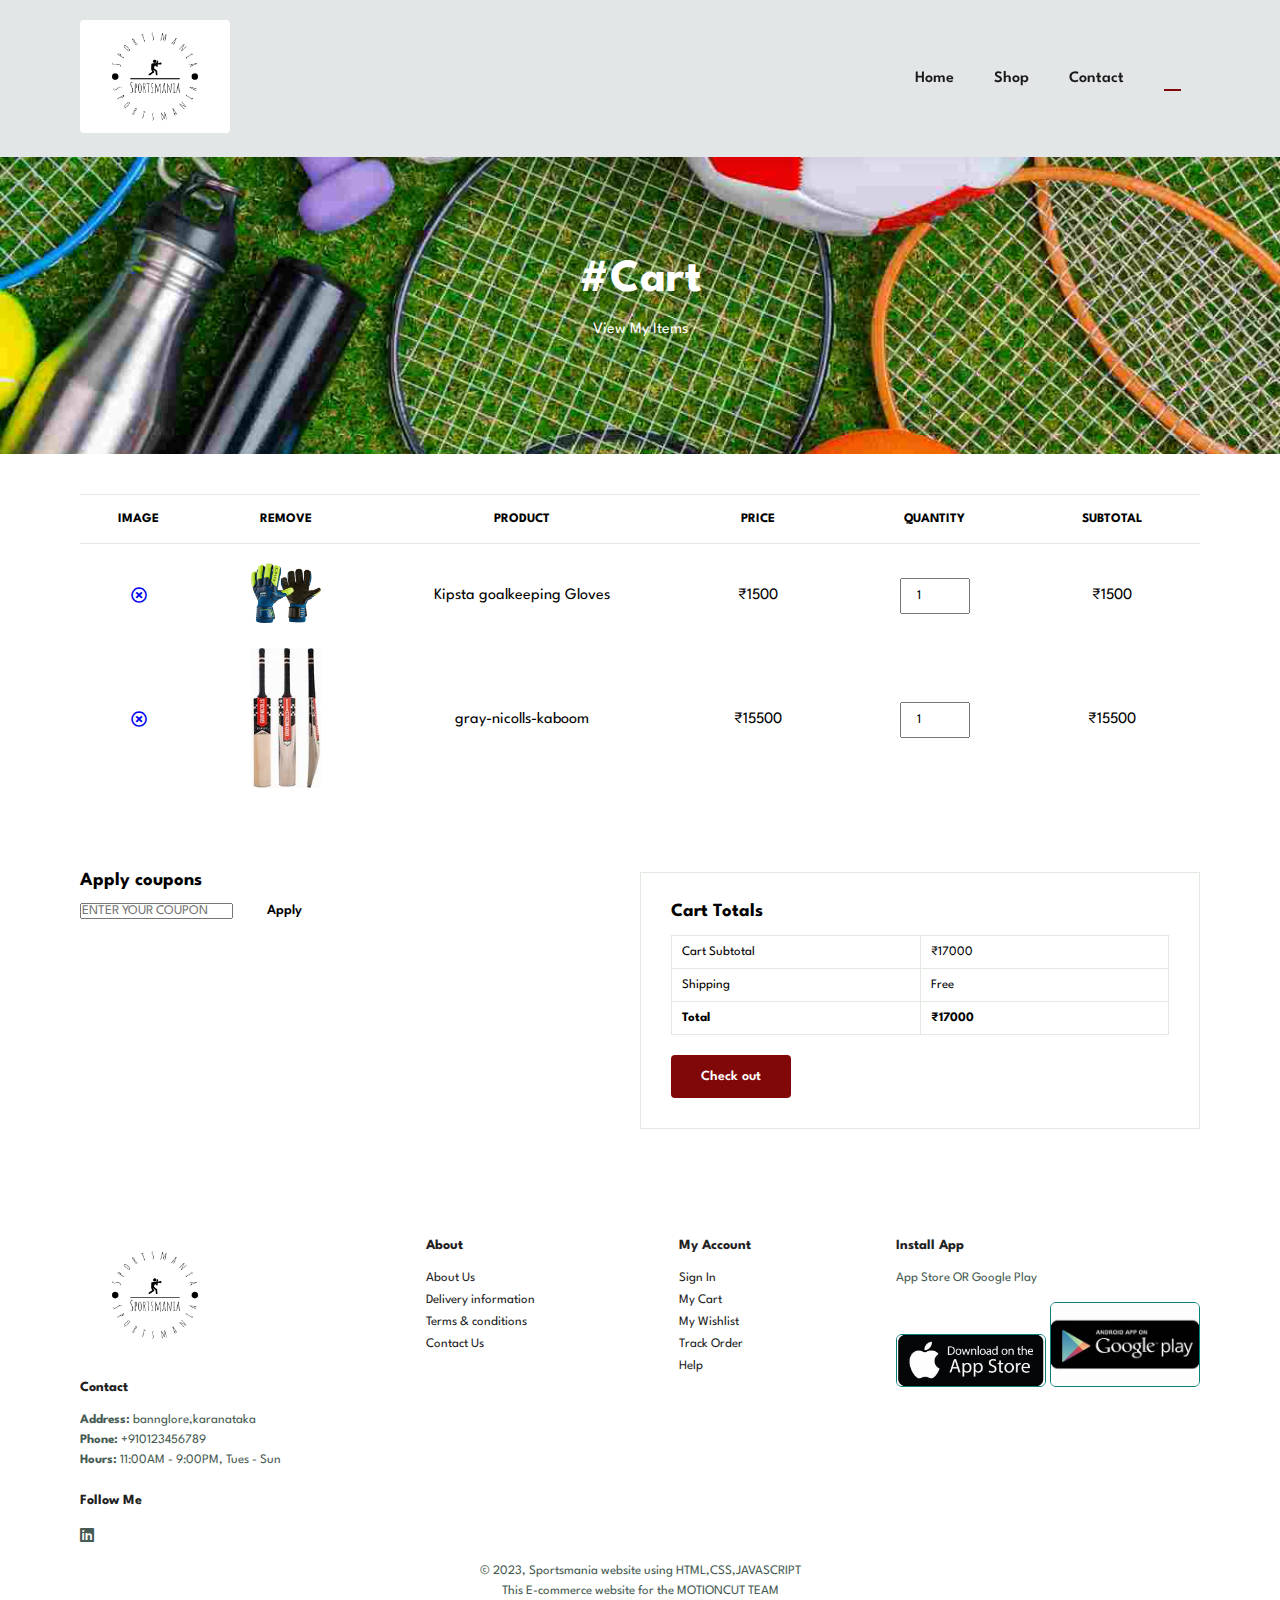
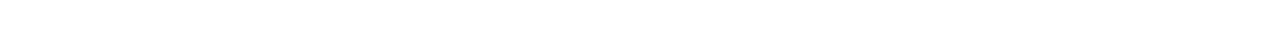
<file: cart.html>
<!DOCTYPE html>
<html lang="en">

    <head>
        <meta charset="UTF-8">
        <meta http-equiv="X-UA-Compatible" content="IE=edge">
        <meta name="viewport" content="width=device-width, initial-scale=1.0">
        <title>Sportsmania</title>
        <link rel="stylesheet" href="https://pro.fontawesome.com/releases/v5.10.0/css/all.css" />

        <link rel="stylesheet" href="style.css">
    </head>

    <body>
        <section id="header">
            <a href="#"><img src="logo.png" class="logo" alt=""></a>
            
            <div>
                <ul id="navbar">
                   <li><a href="index.html">Home</a></li>
                   <li><a href="shop.html">Shop</a></li>
                   <li><a href="contact.html">Contact</a></li>   
                   <li id="lg-bag"><a class="active" href="cart.html"><i class="far fa-shopping-bag"></i></a></li>
                   <a href="#" id="close"><i class="far fa-times"></i></a>
                </ul>
            </div>

            <div id="mobile">
                <a href="cart.html"><i class="far fa-shopping-bag"></i></a>
                <i id="bar" class="fas fa-outdent"></i>
            </div>
        </section>

        <section id="page-header" class="about-header">
            <h2>#Cart </h2>
            <p>View My Items</p>
        

        </section>
        
        <section id="cart" class="section-p1">
            <div class="cart-items">
                <table width="100%">
                    <thead>
                        <tr>
                            <td>Image</td>
                            <td>Remove</td>
                            <td>Product</td>
                            <td>Price</td>
                            <td>Quantity</td>
                            <td>Subtotal</td>
                        </tr>
                    </thead>
                <tbody>
                    <tr class="cart-row">
                        <td><a href="#"><i class="far fa-times-circle"></i></a></td>
                        <td><img src="P1goalkeeping-gloves.jpg"alt=""></td>
                        <td>Kipsta goalkeeping Gloves</td>
                        <td class="cart-price">₹1500</td>
                        <td><input class="cart-quantity-input" type="number" value="1"></td>
                        <td class="cart-subtotal">₹1500</td>
                    </tr>
                    <tr class="cart-row">
                        <td><a href="#"><i class="far fa-times-circle"></i></a></td>
                        <td><img src="P1gray-nicolls bat.jpg"alt=""></td>
                        <td>gray-nicolls-kaboom</td>
                        <td class="cart-price">₹15500</td>
                        <td><input class="cart-quantity-input" type="number" value="1"></td>
                        <td class="cart-subtotal">₹15500</td>
                     </tr>
                </tbody>
                </table>
            </div>
        </section>

        <section id="cart-Add" class="section-p1">
            <div id="cart-total">
                <h3>Apply coupons</h3>
                <div>
                    <input type="text" placeholder="ENTER YOUR COUPON">
                    <button class="normal">Apply</button>
                </div>
            </div>

            <div id="subtotal">
                <h3>Cart Totals</h3>
                <table>
                    <tr>
                        <td>Cart Subtotal</td>
                        <td>₹17000</td>
                    </tr>
                    <tr>
                        <td>Shipping</td>
                        <td> Free</td>
                    </tr>
                    <tr>
                        <td><strong>Total</strong></td>
                        <td><strong>₹17000</strong></td>
                    </tr>
                </table>
                <button class="normal">Check out </button>
            </div>
        </section>
        <script src="script.js"></script>
        <footer class="section-p1">
            <div class="col">
                <img class="logo" src="logo.png" alt="">
                <h4>Contact</h4>
                <p><strong>Address:</strong> bannglore,karanataka</p>
                <p><strong>Phone:</strong> +910123456789</p>
                <p><strong>Hours:</strong> 11:00AM - 9:00PM, Tues - Sun </p>
                <div class="follow">
                    <h4>Follow Me</h4>
                    <div class="icon">
                        <a href="https://www.linkedin.com/in/aga-asghar-murthuza-38aa60265" target="blank"></a><i class="fab fa-linkedin"></i>
                    </div>
                </div>
            </div>

            <div class="col">
                <h4>About</h4>
                <a href="#">About Us</a>
                <a href="#">Delivery information</a>
                <a href="#">Terms & conditions</a>
                <a href="#">Contact Us</a>
            </div>

            <div class="col">
                <h4>My Account</h4>
                <a href="#">Sign In</a>
                <a href="#">My Cart</a>
                <a href="#">My Wishlist</a>
                <a href="#">Track Order</a>
                <a href="#">Help</a>
            </div>

            <div class="col install">
                <h4>Install App</h4>
                <p>App Store OR Google Play</p>
                <div class="row">
                    <img src="app store.jpg"alt="">
                    <img src="google store.jpg"alt="">
                </div>
            </div>

            <div class="copyright">
                <p>© 2023, Sportsmania website using HTML,CSS,JAVASCRIPT</p>
                <P>This E-commerce website for the MOTIONCUT TEAM </P>
            </div>
        </footer>

    </body>

</html>
</file>
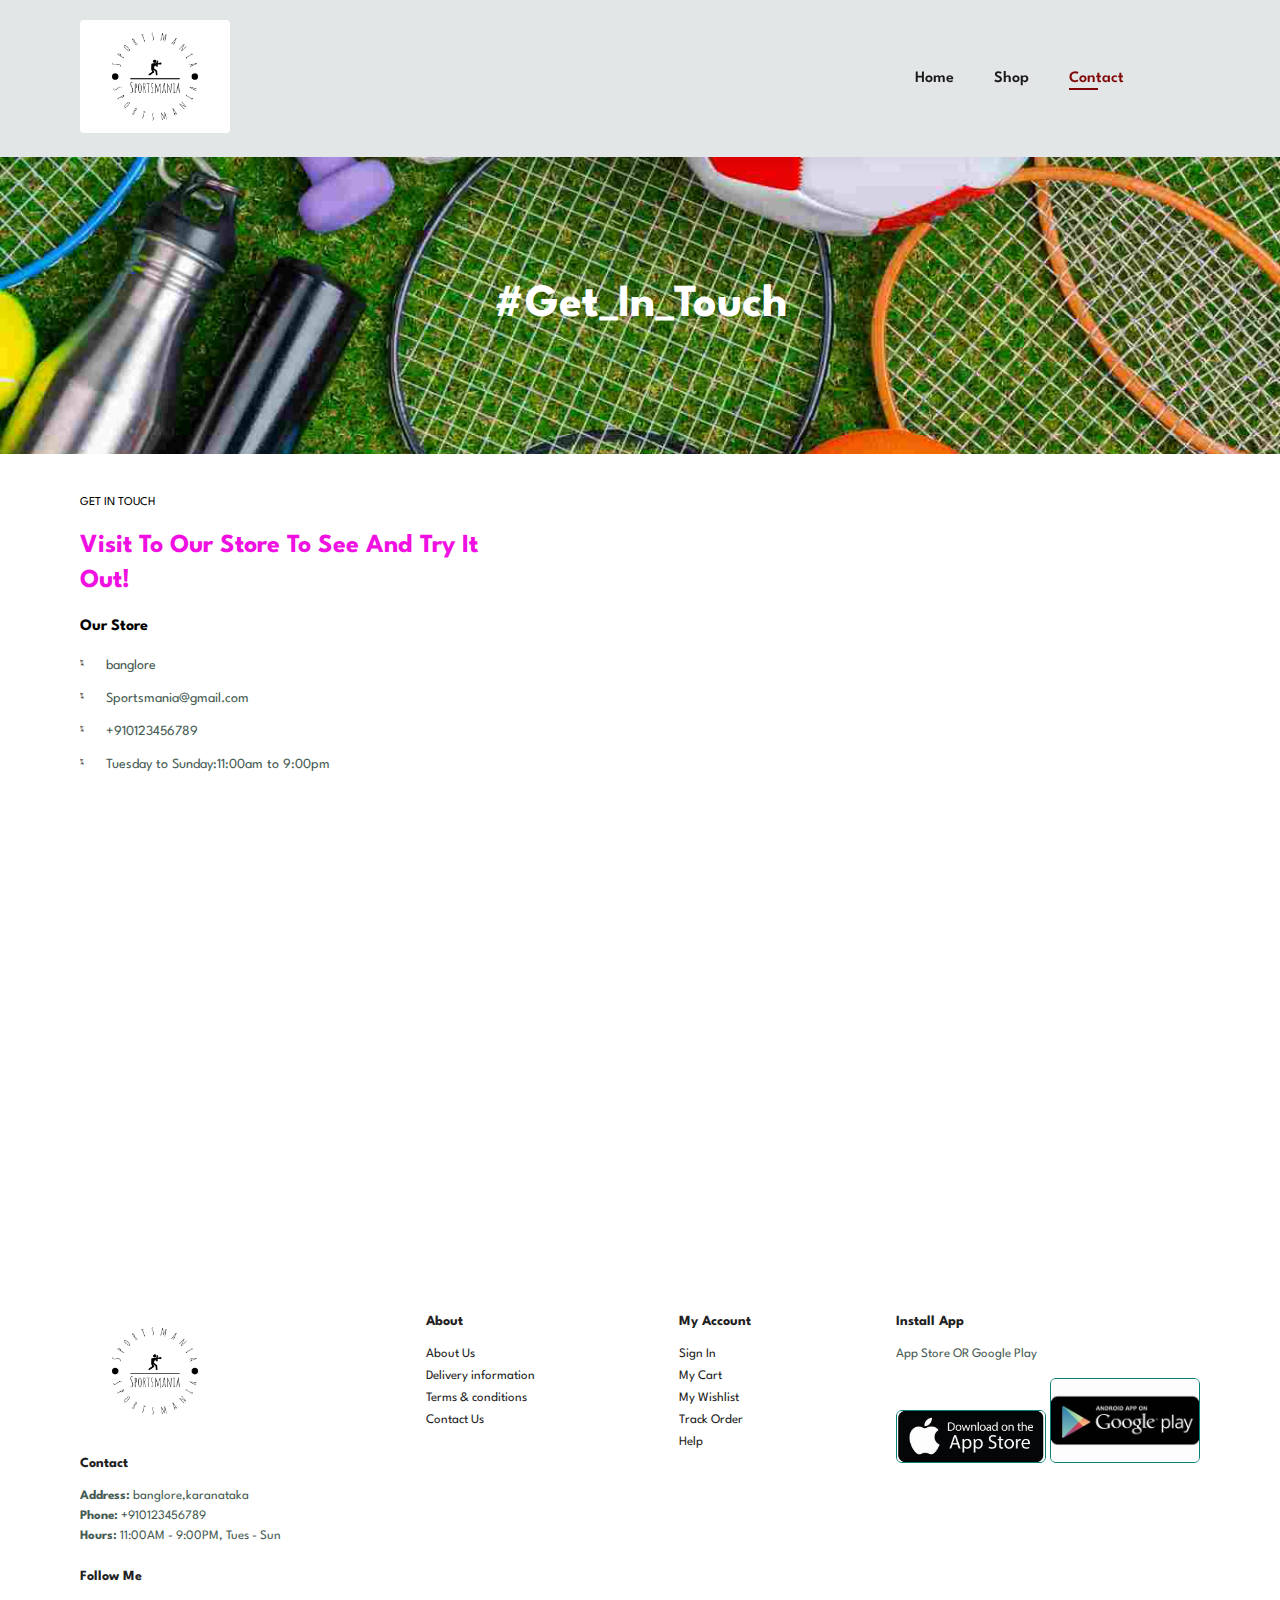
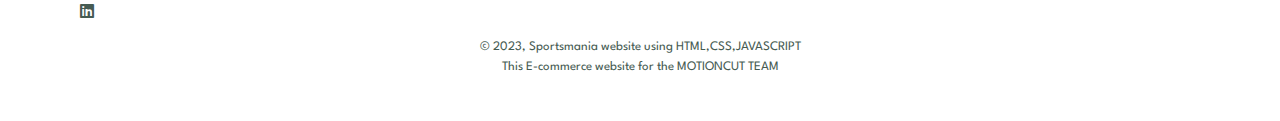
<file: contact.html>
<!DOCTYPE html>
<html lang="en">

    <head>
        <meta charset="UTF-8">
        <meta http-equiv="X-UA-Compatible" content="IE=edge">
        <meta name="viewport" content="width=device-width, initial-scale=1.0">
        <title>Sportsmania</title>
        <link rel="stylesheet" href="https://pro.fontawesome.com/releases/v5.10.0/css/all.css" />

        <link rel="stylesheet" href="style.css">
    </head>

    <body>
        <section id="header">
            <a href="#"><img src="logo.png" class="logo" alt=""></a>
            
            <div>
                <ul id="navbar">
                   <li><a href="index.html">Home</a></li>
                   <li><a href="shop.html">Shop</a></li>
                   <li><a class="active" href="contact.html">Contact</a></li>   
                   <li id="lg-bag"><a href="cart.html"><i class="far fa-shopping-bag"></i></a></li>
                   <a href="#" id="close"><i class="far fa-times"></i></a>
                </ul>
            </div>

            <div id="mobile">
                <a href="cart.html"><i class="far fa-shopping-bag"></i></a>
                <i id="bar" class="fas fa-outdent"></i>
            </div>
        </section>

        <section id="page-header" class="about-header">
            <h2>#Get_In_Touch</h2>
        

        </section>
        
        <section id="Contact-details" class="section-p1">
            <div class="details">
                <span> GET IN TOUCH </span>
                <h2>Visit To Our Store To See And Try It Out!</h2>
                <h3>Our Store</h3>
                <div>
                    <li>
                        <i class="fal fa-map"></i>
                        <p>banglore</p>
                    </li>
                    <li>
                        <i class="fal fa-envelope"></i>
                        <p>Sportsmania@gmail.com</p>
                    </li>
                    <li>
                        <i class="fal fa-phone-alt"></i>
                        <p> +910123456789</p>
                    </li> <li>
                        <i class="fal fa-clock"></i>
                        <p>Tuesday to Sunday:11:00am to 9:00pm </p>
                    </li>
                </div>
            </div>
            <div class="map">
               <iframe src="https://www.google.com/maps/embed?pb=!1m18!1m12!1m3!1d248849.56659373984!2d77.46612615528802!3d12.95428023609803!2m3!1f0!2f0!3f0!3m2!1i1024!2i768!4f13.1!3m3!1m2!1s0x3bae1670c9b44e6d%3A0xf8dfc3e8517e4fe0!2sBengaluru%2C%20Karnataka!5e0!3m2!1sen!2sin!4v1696522395459!5m2!1sen!2sin" width="600" height="450" style="border:0;" allowfullscreen="" loading="lazy" referrerpolicy="no-referrer-when-downgrade"></iframe>
            </div>

        </section>
        
        <footer class="section-p1">
            <div class="col">
                <img class="logo" src="logo.png" alt="">
                <h4>Contact</h4>
                <p><strong>Address:</strong> banglore,karanataka</p>
                <p><strong>Phone:</strong> +910123456789</p>
                <p><strong>Hours:</strong> 11:00AM - 9:00PM, Tues - Sun </p>
                <div class="follow">
                    <h4>Follow Me</h4>
                    <div class="icon">
                        <a href="https://www.linkedin.com/in/aga-asghar-murthuza-38aa60265" target="blank"></a><i class="fab fa-linkedin"></i>
                    </div>
                </div>
            </div>

            <div class="col">
                <h4>About</h4>
                <a href="#">About Us</a>
                <a href="#">Delivery information</a>
                <a href="#">Terms & conditions</a>
                <a href="#">Contact Us</a>
            </div>

            <div class="col">
                <h4>My Account</h4>
                <a href="#">Sign In</a>
                <a href="#">My Cart</a>
                <a href="#">My Wishlist</a>
                <a href="#">Track Order</a>
                <a href="#">Help</a>
            </div>

            <div class="col install">
                <h4>Install App</h4>
                <p>App Store OR Google Play</p>
                <div class="row">
                    <img src="app store.jpg"alt="">
                    <img src="google store.jpg"alt="">
                </div>
            </div>

            <div class="copyright">
                <p>© 2023, Sportsmania website using HTML,CSS,JAVASCRIPT</p>
                <P>This E-commerce website for the MOTIONCUT TEAM </P>
            </div>
        </footer>

        <script src="script.js"></script>
    </body>

</html>
</file>
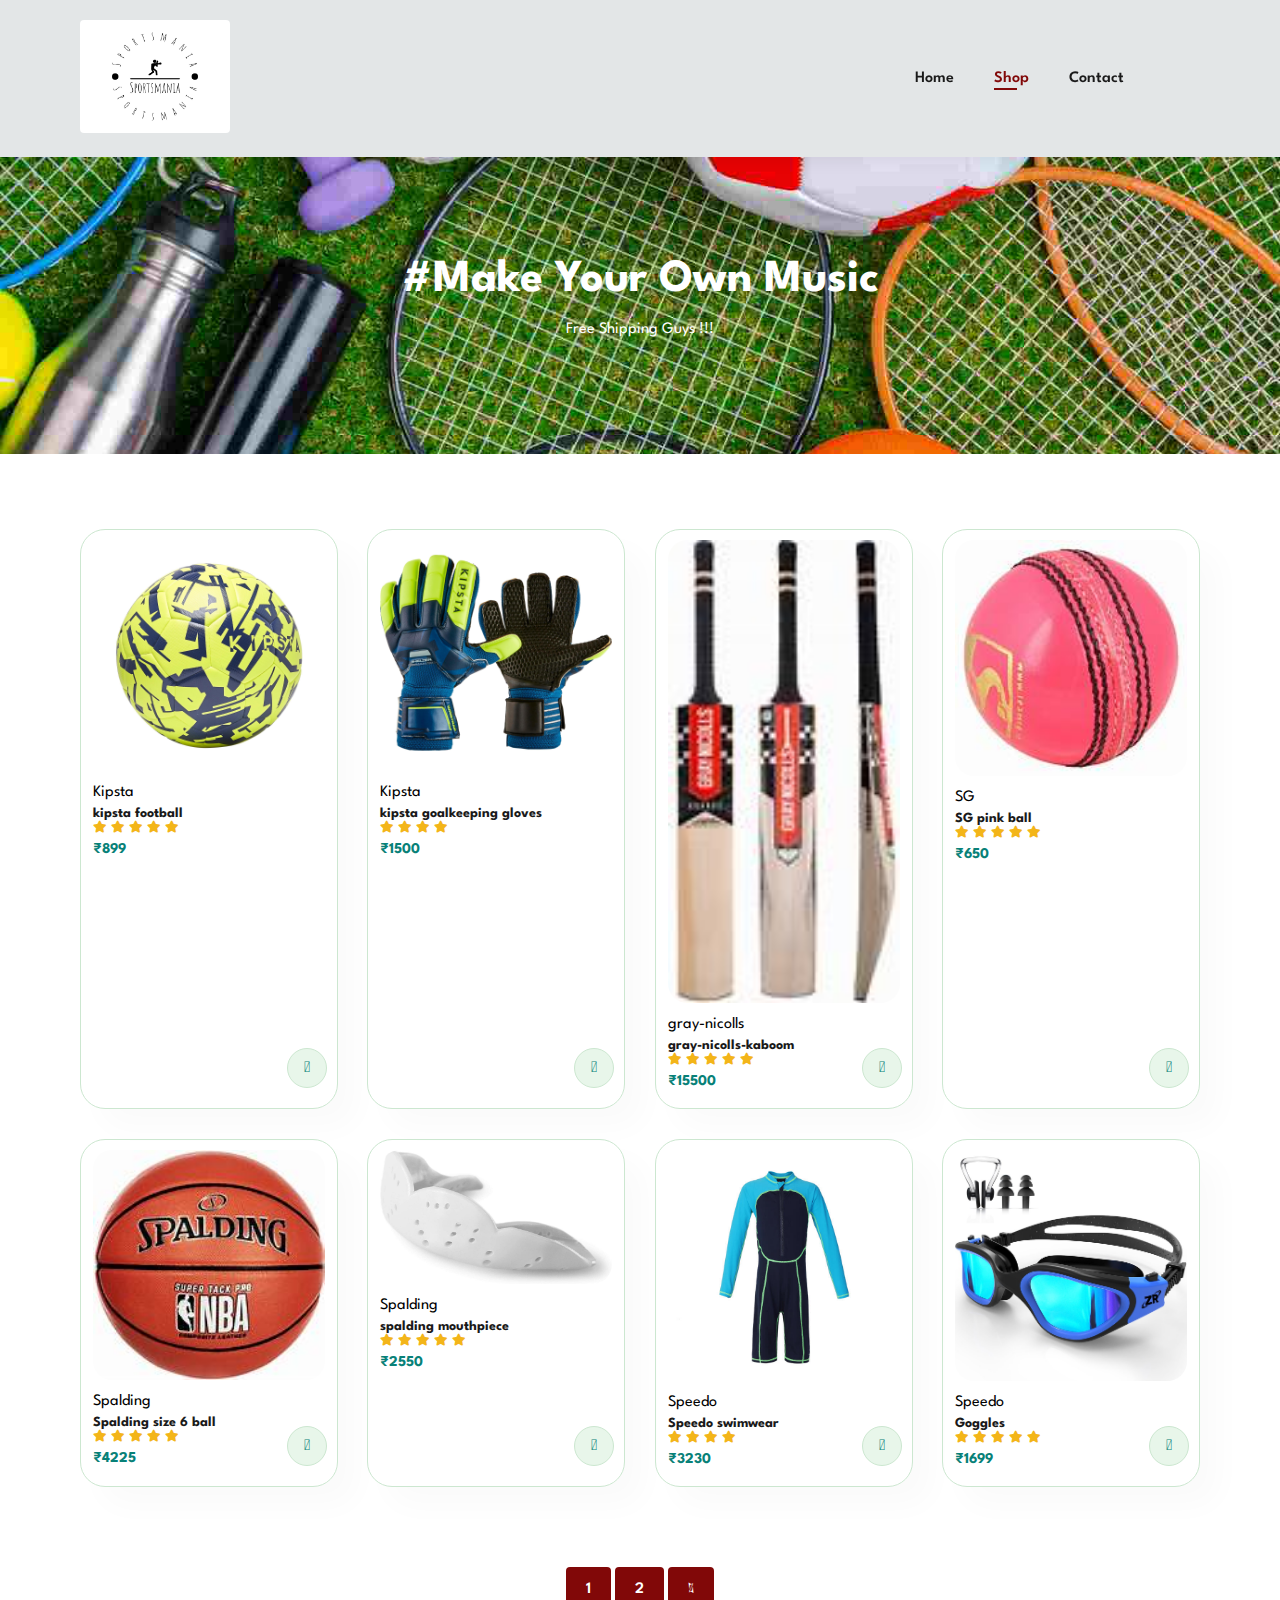
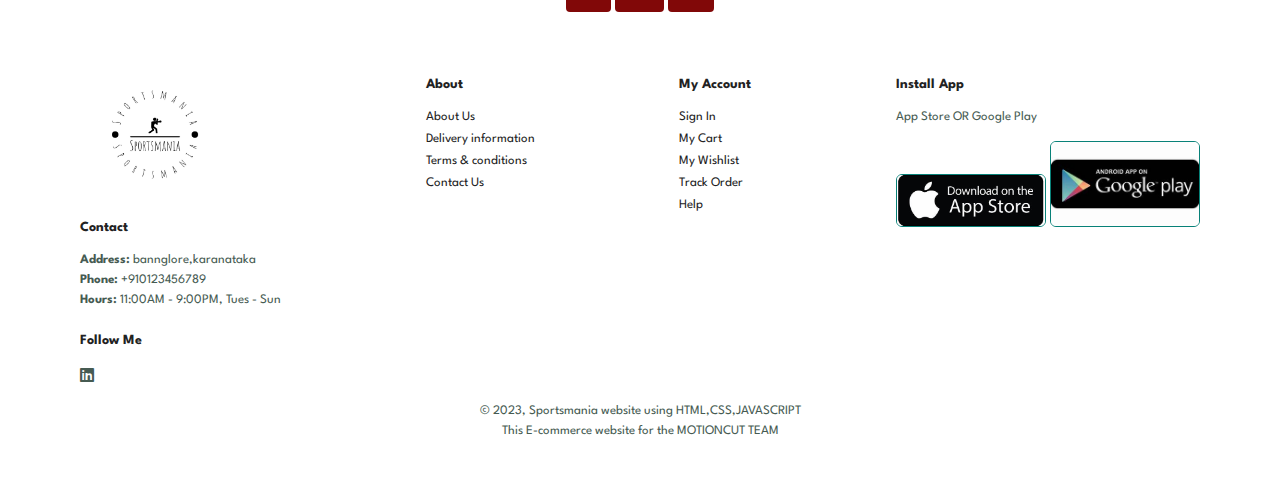
<file: shop.html>
<!DOCTYPE html>
<html lang="en">

    <head>
        <meta charset="UTF-8">
        <meta http-equiv="X-UA-Compatible" content="IE=edge">
        <meta name="viewport" content="width=device-width, initial-scale=1.0">
        <title>Sportsmania</title>
        <link rel="stylesheet" href="https://pro.fontawesome.com/releases/v5.10.0/css/all.css" />

        <link rel="stylesheet" href="style.css">
    </head>

    <body>
        <section id="header">
            <a href="#"><img src="logo.png" class="logo" alt=""></a>
            
            <div>
                <ul id="navbar">
                   <li><a href="index.html">Home</a></li>
                   <li><a class="active" href="shop.html">Shop</a></li>
                   <li><a href="contact.html">Contact</a></li>   
                   <li id="lg-bag"><a href="cart.html"><i class="far fa-shopping-bag"></i></a></li>
                   <a href="#" id="close"><i class="far fa-times"></i></a>
                </ul>
            </div>

            <div id="mobile">
                <a href="cart.html"><i class="far fa-shopping-bag"></i></a>
                <i id="bar" class="fas fa-outdent"></i>
            </div>
        </section>

        <section id="page-header">
            <h2>#Make Your Own Music</h2>
            <p>Free Shipping Guys  !!!</p>
        </section>
        
        <section id="product1" class="section-p1">
            <div class="pro-container">
                <div class="pro">
                    <img src="P1kipsta-football.png" alt="">
                    <div class="des">
                        <span>Kipsta</span>
                        <h5>kipsta football</h5>
                        <div class="star">
                            <i class="fas fa-star"></i>
                            <i class="fas fa-star"></i>
                            <i class="fas fa-star"></i>
                            <i class="fas fa-star"></i>
                            <i class="fas fa-star"></i>
                        </div>
                        <h4>₹899</h4>
                    </div>
                    <a href="#"><i class="fal fa-shopping-cart cart"></i></a>
                </div>
                <div class="pro" onclick="window.location.href='singleproduct.html';">
                    <img src="P1goalkeeping-gloves.jpg">
                    <div class="des">
                        <span>Kipsta</span>
                        <h5>kipsta goalkeeping gloves</h5>
                        <div class="star">
                            <i class="fas fa-star"></i>
                            <i class="fas fa-star"></i>
                            <i class="fas fa-star"></i>
                            <i class="fas fa-star"></i>
                        </div>
                        <h4>₹1500</h4>
                    </div>
                    <a href="#"><i class="fal fa-shopping-cart cart"></i></a>
                </div>
                <div class="pro">
                    <img src="P1gray-nicolls bat.jpg" alt="">
                    <div class="des">
                        <span>gray-nicolls</span>
                        <h5>gray-nicolls-kaboom</h5>
                        <div class="star">
                            <i class="fas fa-star"></i>
                            <i class="fas fa-star"></i>
                            <i class="fas fa-star"></i>
                            <i class="fas fa-star"></i>
                            <i class="fas fa-star"></i>
                        </div>
                        <h4>₹15500</h4>
                    </div>
                    <a href="#"><i class="fal fa-shopping-cart cart"></i></a>
                </div>
                <div class="pro">
                    <img src="P1sg-pink-ball.jpg" alt="">
                    <div class="des">
                        <span>SG</span>
                        <h5>SG pink ball</h5>
                        <div class="star">
                            <i class="fas fa-star"></i>
                            <i class="fas fa-star"></i>
                            <i class="fas fa-star"></i>
                            <i class="fas fa-star"></i>
                            <i class="fas fa-star"></i>
                        </div>
                        <h4>₹650</h4>
                    </div>
                    <a href="#"><i class="fal fa-shopping-cart cart"></i></a>
                </div>
                <div class="pro">
                    <img src="P1spalding-size 6.jpg" alt="">
                    <div class="des">
                        <span>Spalding</span>
                        <h5>Spalding size 6 ball</h5>
                        <div class="star">
                            <i class="fas fa-star"></i>
                            <i class="fas fa-star"></i>
                            <i class="fas fa-star"></i>
                            <i class="fas fa-star"></i>
                            <i class="fas fa-star"></i>
                        </div>
                        <h4>₹4225</h4>
                    </div>
                    <a href="#"><i class="fal fa-shopping-cart cart"></i></a>
                </div>
                <div class="pro">
                    <img src="P1mouthpiece.jpg" alt="">
                    <div class="des">
                        <span>Spalding</span>
                        <h5>spalding mouthpiece</h5>
                        <div class="star">
                            <i class="fas fa-star"></i>
                            <i class="fas fa-star"></i>
                            <i class="fas fa-star"></i>
                            <i class="fas fa-star"></i>
                            <i class="fas fa-star"></i>
                        </div>
                        <h4>₹2550</h4>
                    </div>
                    <a href="#"><i class="fal fa-shopping-cart cart"></i></a>
                </div>
                <div class="pro">
                    <img src="P1swim-cost.png" alt="">
                    <div class="des">
                        <span>Speedo</span>
                        <h5>Speedo swimwear</h5>
                        <div class="star">
                            <i class="fas fa-star"></i>
                            <i class="fas fa-star"></i>
                            <i class="fas fa-star"></i>
                            <i class="fas fa-star"></i>
                        </div>
                        <h4>₹3230</h4>
                    </div>
                    <a href="#"><i class="fal fa-shopping-cart cart"></i></a>
                </div>
                <div class="pro">
                    <img src="P1goggles.jpg" alt="">
                    <div class="des">
                        <span>Speedo</span>
                        <h5>Goggles</h5>
                        <div class="star">
                            <i class="fas fa-star"></i>
                            <i class="fas fa-star"></i>
                            <i class="fas fa-star"></i>
                            <i class="fas fa-star"></i>
                            <i class="fas fa-star"></i>
                        </div>
                        <h4>₹1699</h4>
                    </div>
                    <a href="#"><i class="fal fa-shopping-cart cart"></i></a>
                </div>
            </div>
        </section>

        <section id="pagination" class="section-p1">
            <a herf="#">1</a>
            <a herf="#">2</a>
            <a herf="#"><i class="fal fa-long-arrow-alt-right"></i></a>
        </section>
        
        <footer class="section-p1">
            <div class="col">
                <img class="logo" src="logo.png" alt="">
                <h4>Contact</h4>
                <p><strong>Address:</strong> bannglore,karanataka</p>
                <p><strong>Phone:</strong> +910123456789</p>
                <p><strong>Hours:</strong> 11:00AM - 9:00PM, Tues - Sun </p>
                <div class="follow">
                    <h4>Follow Me</h4>
                    <div class="icon">
                        <a href="https://www.linkedin.com/in/aga-asghar-murthuza-38aa60265" target="blank"></a><i class="fab fa-linkedin"></i>
                    </div>
                </div>
            </div>

            <div class="col">
                <h4>About</h4>
                <a href="#">About Us</a>
                <a href="#">Delivery information</a>
                <a href="#">Terms & conditions</a>
                <a href="#">Contact Us</a>
            </div>

            <div class="col">
                <h4>My Account</h4>
                <a href="#">Sign In</a>
                <a href="#">My Cart</a>
                <a href="#">My Wishlist</a>
                <a href="#">Track Order</a>
                <a href="#">Help</a>
            </div>

            <div class="col install">
                <h4>Install App</h4>
                <p>App Store OR Google Play</p>
                <div class="row">
                    <img src="app store.jpg"alt="">
                    <img src="google store.jpg"alt="">
                </div>
            </div>

            <div class="copyright">
                <p>© 2023, Sportsmania website using HTML,CSS,JAVASCRIPT</p>
                <P>This E-commerce website for the MOTIONCUT TEAM </P>
            </div>
        </footer>

        <script src="script.js"></script>
    </body>

</html>
</file>
<file: style.css>
@import url("https://fonts.googleapis.com/css2?family=Spartan:wght@100;200;300;400;500;600;700;800;900&display=swap");

* {
  margin: 0;
  padding: 0;
  box-sizing: border-box;
  font-family: "Spartan", sans-serif;
}

html {
  scroll-behavior: smooth;
}

/*------------------------ Global Styles -------------------------------*/

h1 {
  font-size: 50px;
  line-height: 64px;
  color: #222;
}

h2 {
  font-size: 46px;
  line-height: 54px;
  color: #ef10e1;
}

h4 {
  font-size: 20px;
  color: #222;
}

h6 {
  font-weight: 700;
  font-size: 12px;
}

p {
  font-size: 16px;
  color: #465b52;
  margin: 15px 0 20px 0;
}

.section-p1 {
  padding: 40px 80px;
}

.section-m1 {
  margin: 40px 0;
}

button.normal{
    font-size: 14px;
    font-weight: 600;
    padding: 15px 30px;
    color: #000;
    background-color: #fff;
    border-radius: 4px;
    cursor: pointer;
    border: none;
    outline:none;
    transition: 0.2s;
}

body {
  width: 100%;
}

/*------------------- Header start ------------------------*/

#header{
    display:flex;
    align-items: center;
    justify-content: space-between;
    padding: 20px 80px;
    background: #e3e6e7;
    box-shadow: 0 5px 15px rgba(0, 0, 0, 0.06);
    z-index: 999;
    position:sticky;
    top:0;
    left:0;
}

#header img{
    border-radius: 4px;
    width: 150px;
}

#navbar {
    display: flex;
    align-items: center;
    justify-content:center;
}

#navbar li {
    list-style: none;
    padding: 0 20px;
    position: relative;
}

#navbar li a{
    text-decoration: none;
    font-size: 16px;
    font-weight: 600;
    color: #1a1a1a;
    transition: 0.4s ease;
}

#navbar li a:hover,
#navbar li a.active {
    color: #810808;
}

#navbar li a.active::after,
#navbar li a:hover::after {
    content: "";
    width: 30%;
    height: 2px;
    background: #810808;
    position: absolute;
    bottom: -4px;
    left: 20px;
}

#mobile{
    display: none;
    align-items: center;
}

#close{
    display: none;
}

 /*--------------------- Home Page ---------------------*/

#hero{
    background-image: url("bg-image.png");
    height: 90vh;
    width: 100%;
    background-size: cover;
    background-position: top 25% right 0;
    padding:0 80px;
    display: flex;
    flex-direction: column;
    align-items: flex-start;
    justify-content: center;
}

#hero h4{
    padding: 15px;
    color: #ffffff;
    
}

#hero h1{
    color: #ffffff;
    
}

#hero button{
    background-image: url("button.png");
    background-color: transparent;
    color: #ffffff;
    border: 0;
    padding: 14px 80px 14px 65px;
    background-repeat: no-repeat;
    cursor: pointer;
    font-weight: 700;
    font-size: 15px;
    
}

#feature{
    display: flex;
    align-items: center;
    justify-content: space-between;
    flex-wrap: wrap;
}

#feature .fe-box{
    width: 260px;
    text-align: center;
    padding: 25px 15px;
    box-shadow: 20px 20px 34px rgba(0,0,0,0.03);
    border: 1px solid#cce7d0;
    border-radius: 4px;
    margin: 15px 0;
}

#feature .fe-box:hover{
    box-shadow: 10px 10px 54px rgba(70,62,221,0.1);
}

#feature .fe-box img{
    width: 100%;
    margin-bottom: 10px;
}

#feature .fe-box h6{
    display: inline-block;
    padding: 9px 8px 6px 8px;
    line-height: 1;
    border-radius: 4px;
    color: #810808;
    background-color: #fddde4;
}

#product1{
    text-align: center;
}

#product1 .pro-container{
    display: flex;
    justify-content: space-between;
    padding-top: 20px;
    flex-wrap: wrap;


}

#product1 .pro{
    width: 23%;
    min-width: 250px;
    padding: 10px 12px;
    border: 1px solid#cce7d0;
    border-radius: 25px;
    cursor: pointer;
    box-shadow: 20px 20px 30px rgba(0,0,0,0.02);
    margin: 15px 0;
    transition: 0.2s ease;
    position:relative;
}

#product1 .pro:hover{
    box-shadow: 20px 20px 30px rgba(0, 0, 0, 0.06);
}

#product1 .pro img{
    width: 100%;
    border-radius: 20px;
}

#product1 .pro .des{
    text-align: start;
    padding:10px 0 ;
}

#product1 .pro.des span{
    color: #606063;
    font-size: 12px;
}

#product1 .pro .des h5{
    padding-top: 7px;
    color: #1a1a1a;
    font-size: 14px;
}

#product1 .pro .des i{
    font-size: 12px;
    color: rgb(243,181,25);
}

#product1 .pro .des h4{
    padding-top: 7px;
    font-size: 15px;
    font-weight: 700;
    color: #088178;
}

#product1 .pro .cart{
    width: 40px;
    height: 40px;
    line-height: 40px;
    border-radius: 50px;
    background-color: #e8f6ea;
    font-weight: 500;
    color: #088178;
    border: 1px solid#cce7d0;
    position: absolute;
    bottom: 20px;
    right: 10px;
}

#banner{
    display: flex;
    flex-direction: column;
    justify-content: center;
    align-items: center;
    text-align: center;
    background-image: url("bg-image.png");
    width: 100%;
    height: 40vh;
    background-size: cover;
    background-position: center;
}

#banner h4{
    color: #ffffff;
    font-size: 16px;
}

#banner h2{
    color:#ffffff ;
    font-size: 30px;
    padding:10px 0;
}
#banner h2 span{
    color:#ff06de ;
}

#banner button:hover{
    background:#810808;
    color: #fff;
}

footer {
    display: flex;
    flex-wrap: wrap;
    justify-content: space-between;
}

footer img{
    border-radius: 5px;
    width: 150px;
}

footer .col{
    display: flex;
    flex-direction: column;
    align-items: flex-start;
    margin-bottom: 20px;
}

footer .logo{
    margin-bottom: 30px;
}

footer h4{
    font-size: 14px;
    padding-bottom: 20px;
}

footer p{
    font-size: 13px;
    margin: 0 0 8px 0;
}

footer a{
    font-size: 13px;
    text-decoration: none;
    color: #222;
    margin-bottom:10px ;
}

footer .follow{
    margin-top: 20px;
}

footer .follow i {
    color: #465b52;
    padding-right: 4px;
    cursor: pointer;
}

footer .install .row img{
    border: 1px solid#088178;
    border-radius: 6px;
}

footer .install img{
    margin: 10px 0 15px 0;
}

footer .follow i:hover,
footer a:hover{
    color: #088178;
}

footer .copyright{
    width: 100%;
    text-align: center;
}




/*--------------------- Shop Page --------------------*/


#page-header{
    background-image: url("bg-image.png");
    width: 100%;
    height: 33vh;
    background-size: cover;
    display: flex;
    justify-content: center;
    text-align: center;
    flex-direction: column;
    padding: 14px;
}

#page-header h2,
#page-header p{
    color: #ffffff;
}

#pagination{
    text-align: center;
}

#pagination a{
    text-decoration: none;
    background-color: #810808;
    padding: 15px 20px;
    border-radius: 4px;
    color: #fff;
    font-weight: 600;
}

#pagination a i{
    font-size: 16px;
    font-weight: 600;
}

/*-------------------- Single Product -----------------*/

#Prodetails{
    display: flex;
    margin-top: 20px;
}

#Prodetails .single-pro-image{
    width: 40%;
    margin-right: 50px;
}

.small-img-group{
    display: flex;
    justify-content: space-between;
}

.small-img-col{
    flex-basis: 24%;
    cursor: pointer;
}

#Prodetails .single-pro-details{
    width: 50%;
    padding-top: 30px;
}

#Prodetails .single-pro-details h4{
    padding: 40px 0 20px 0;
}

#Prodetails .single-pro-details h2{
    font-size: 26px;
}

#Prodetails .single-pro-details select{
    display: block;
    padding: 5px 10px;
    margin-bottom: 10px;
}

#Prodetails .single-pro-details input{
    width: 50px;
    height: 47px;
    padding-left: 10px;
    font-size: 16px;
    margin-right: 10px;
}

#Prodetails .single-pro-details input:focus{
    outline:none;
}

#Prodetails .single-pro-details button{
    background-color: #810808;
    color: #fff;
}

#Prodetails .single-pro-details span{
    line-height: 25px;
}


/*------------------------- About Page ------------------------*/

#page-header .about-header{
    background-image: url("bg-image.png");
}

#about-head{
    display: flex;
    align-items: center;
}

#about-head img{
    width: 100%;
    height: auto;
}

#about-head div{
    padding-left: 40px;
}


/*------------------- Contact Page ----------------------*/

#Contact-dectails{
    display: flex;
    align-items: center;
    justify-content: space-between;
}

#Contact-details .details{
    width: 40%;
}

#Contact-details .details span{
    font-size: 12px;
}

#Contact-details .details h2{
    font-size: 26px;
    line-height: 35px;
    padding: 20px 0;
}

#Contact-details .details h3{
    font-size: 16px;
    padding-bottom: 15px;
}

#Contact-details .details li{
    list-style: none;
    display: flex;
    padding: 10px 0;
}

#Contact-details .details li i{
    font-size: 10px;
    padding-right: 22px;
}

#Contact-details .details li p{
    margin: 0;
    font-size: 14px;
}

#Contact-details .details .map{
    width: 55%;
    height: 400px;
}

#Contact-details .details .map iframe{
    width: 100%;
    height: 100%;
}


/*--------------------- Cart Page -----------------------*/

#cart table{
    width: 100%;
    border-collapse:collapse ;
    table-layout: fixed;
    white-space: nowrap;
}

#cart table img{
    width: 70px;
}

#cart table td:nth-child(1){
    width: 100px;
    text-align: center;
}

#cart table td:nth-child(2){
    width: 150px;
    text-align: center;
}

#cart table td:nth-child(3){
    width: 250px;
    text-align: center;
}
#cart table td:nth-child(4),
#cart table td:nth-child(5),
#cart table td:nth-child(6){
    width: 150px;
    text-align: center;
}

#cart table td:nth-child(5) input{
    width: 70px;
    padding: 10px 5px 10px 15px ;
}

#cart table thead{
    border: 1px solid#e2e9e1;
    border-left: none ;
    border-right: none;
}

#cart table thead td{
    font-weight: 700;
    text-transform: uppercase;
    font-size: 13px;
    padding: 18px 0;
}

#cart table tbody tr td{
    padding-top: 15px;

}

#cart-Add{
    display: flex;
    flex-wrap: wrap;
    justify-content: space-between;
}

#coupon{
    width: 50px;
    margin-bottom: 30px;
}

#coupon h3,
#subtotal h3{
    padding-bottom: 15px;
}

#coupon input{
    padding: 10px 20px;
    outline: none;
    width: 250px;
    margin-right: 10px;
    border: 1pz solid#e2e9e1;
}

#coupon button,
#subtotal button{
    background-color: #810808;
    color: #fff;
}


#subtotal{
    width: 50%;
    margin-bottom:30px ;
    border: 1px solid#e2e9e1;
    padding: 30px;
}

#subtotal table{
    border-collapse: collapse;
    width: 100%;
    margin-bottom: 20px;
}

#subtotal table td{
    width: 50%;
    border: 1px solid#e2e9e1;
    padding: 10px;
    font-size: 13px;
}





/*-------------------- start madia query ----------------------*/

@media(max-width:799px){
    .section-p1 {
        padding: 40px 40px;
    }
    #navbar{
        display: felx;
        flex-direction: column;
        align-items: flex-start;
        justify-content: flex-start;
        position: fixed;
        top:0;
        right:-300px;
        height: 100vh;
        width: 300px;
        background-color: #e3e6e3;
        box-shadow: 0 40px 60px rgba(70,62,221,0.1);
        padding: 80px 0 0 10px;
        transition: 0.4s;
    }

    #navbar.active{
        right: 0px;
    }

    #navbar li{
        margin-bottom: 25px;
    }

    #mobile{
        display: flex;
        align-items: center;
    }

    #mobile i{
        color: #1a1a1a;
        font-size: 24px;
        padding-left: 20px;
    }

    #close{
        display: initial;
        position: absolute;
        top:30px;
        left: 30px;
        color: #222;
        font-size: 24px;
    }

    #lg-bag{
        display: none;
    }

    #hero {
        height: 70vh;
        padding: 0 80px;
        background-position: top 30% right 30%;
    }
    
    #feature {
        justify-content: center;
    }

    #feature .fe-box {
        margin: 15px 15px;
    }

    #product1 .pro-container {
        justify-content: center;
    }

    #product1 .pro {
        margin: 15px;
    }

    #banner {
        height: 20vh;
    }
}

@media (max-width: 477px){
    .section-p1 {
        padding: 20px;
    }
    #header {
        padding: 10px 30px;
    }

    #hero {
        padding: 0 20px;
        background-position: 55%;
    }

    h2 {
        font-size: 32px;
    }

    h1 {
        font-size: 38px;
    }

    .section-p1 {
        padding: 40px 40px;
    }

    #feature {
        justify-content: center;
    }

    #feature .fe-box {
        width: 155px;
        margin: 0 0 15px 0;
    }

    #product1 .pro {
        width: 100%;
    }

    #banner {
        height: 40vh;
    }

    footer .copyright {
        text-align:start;
    }
}
</file>
